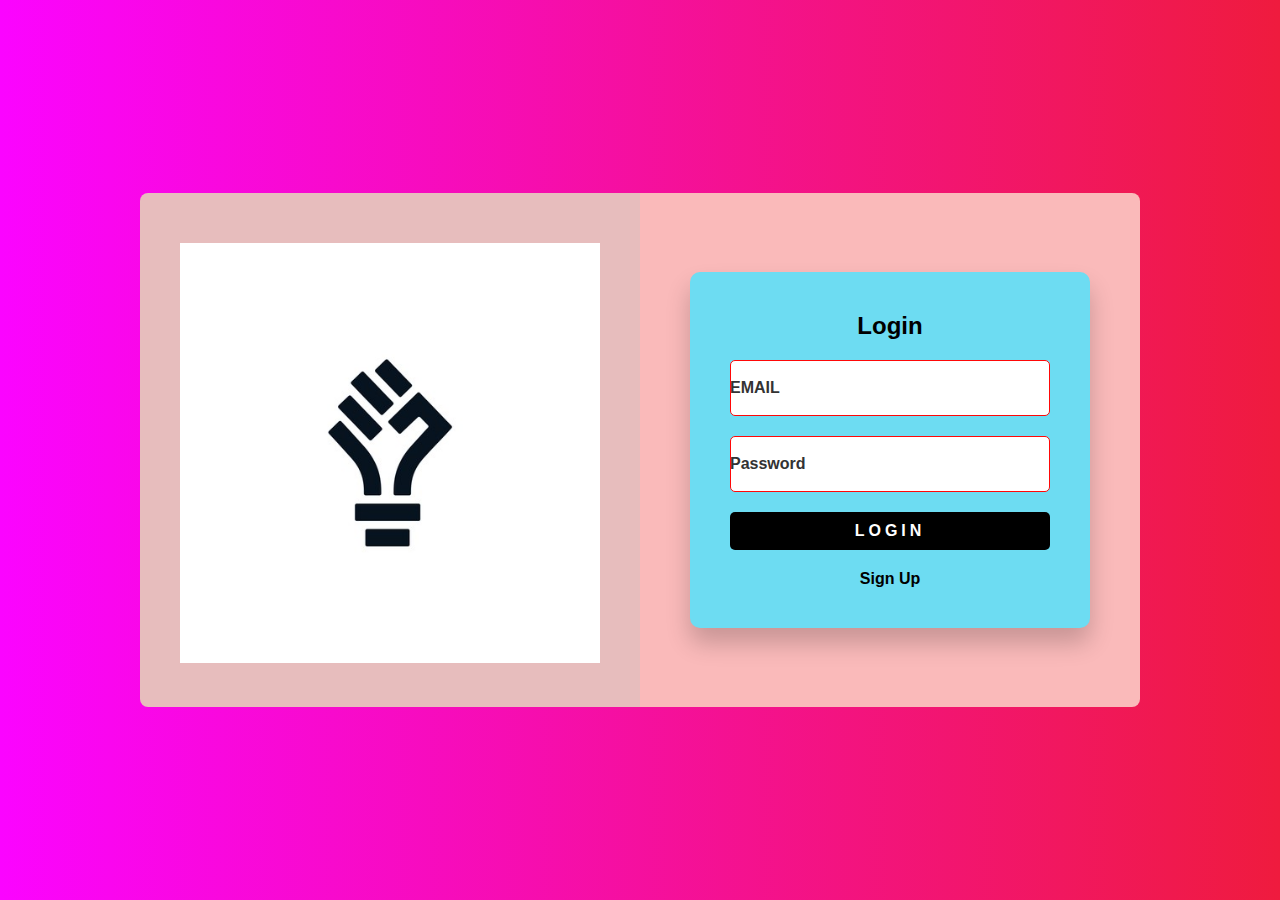
<file: client/index.html>
<!DOCTYPE html>
<html lang="en">

<head>
    <meta charset="UTF-8">
    <meta http-equiv="X-UA-Compatible" content="IE=edge">
    <meta name="viewport" content="width=device-width, initial-scale=1.0">
    <title>Login</title>
    <link rel="stylesheet" href="https://cdnjs.cloudflare.com/ajax/libs/font-awesome/6.2.0/css/all.min.css"
        integrity="sha512-xh6O/CkQoPOWDdYTDqeRdPCVd1SpvCA9XXcUnZS2FmJNp1coAFzvtCN9BmamE+4aHK8yyUHUSCcJHgXloTyT2A=="
        crossorigin="anonymous" referrerpolicy="no-referrer" />
    <link rel="stylesheet" type="text/css" href="login.css">
    <link rel="icon" href="" type="image/x-icon">
    <style>

    </style>
</head>

<body>

    <div class="login-container" id="login-app">
        <div class="left-side">
            <a href="/"><img class="logo" src="images/hand.jpg" alt=""></a>
        </div>
        <div class="right-side">
            <div class="login-form">
                <h2>Login</h2>
                <form>
                    <div class="form-group">
                        <input type="text" name="user_email" id="user_email" required>
                        <label for="username">EMAIL</label>
                    </div>


                    <div class="form-group">
                        <input type="password" name="user_password" id="user_password" required>
                        <label for="password">Password</label>
                        <i class="password-toggle  fas fa-eye bg-light text-dark" id="togglePassword" required=""></i>
                    </div>

                    <div class="button-container">
                        <button id="loginbtn">
                            <span></span>
                            <span></span>
                            <span></span>
                            <span></span>
                            Login
                        </button>
                        <a class="forgot-password" href='register'>Sign Up</a>

                    </div>
                </form>
            </div>
        </div>
    </div>
    <script src="login.js"></script>
    <script>
        const formFields = document.querySelectorAll('input[type="text"], input[type="password"]');

        formFields.forEach((field) => {
            field.addEventListener('input', () => {
                if (field.value !== '') {
                    field.classList.add('has-content');
                } else {
                    field.classList.remove('has-content');
                }
            });
        });



        const togglePassword = document.querySelector("#togglePassword");
        const password = document.querySelector("#password");

        togglePassword.addEventListener("click", function () {
            // toggle the type attribute for the first password field
            const type = password.getAttribute("type") === "password" ? "text" : "password";
            password.setAttribute("type", type);

            // toggle the icon class for the first password field
            this.classList.toggle("fa-eye");
            this.classList.toggle("fa-eye-slash");
        });
    </script>
</body>

</html>
</file>
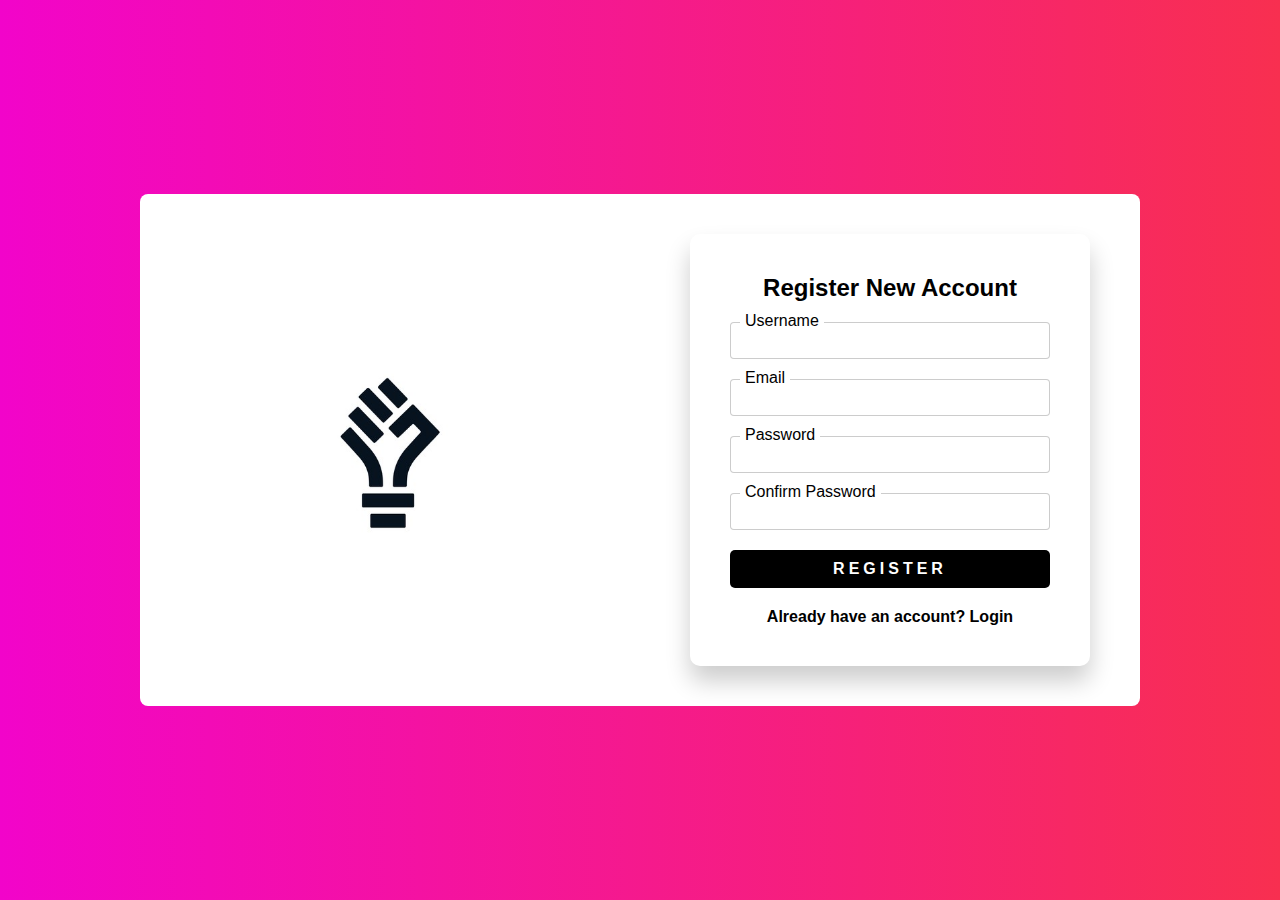
<file: client/register.html>
<!DOCTYPE html>
<html lang="en">

<head>
    <meta charset="UTF-8">
    <meta name="viewport" content="width=device-width, initial-scale=1.0">
    <link rel="stylesheet" href="https://cdnjs.cloudflare.com/ajax/libs/font-awesome/6.2.0/css/all.min.css"
        integrity="sha512-xh6O/CkQoPOWDdYTDqeRdPCVd1SpvCA9XXcUnZS2FmJNp1coAFzvtCN9BmamE+4aHK8yyUHUSCcJHgXloTyT2A=="
        crossorigin="anonymous" referrerpolicy="no-referrer" />
    <link href="https://cdn.jsdelivr.net/npm/bootstrap@5.0.2/dist/css/bootstrap.min.css" rel="stylesheet"
        integrity="sha384-EVSTQN3/azprG1Anm3QDgpJLIm9Nao0Yz1ztcQTwFspd3yD65VohhpuuCOmLASjC" crossorigin="anonymous">
    <link rel="stylesheet" href="reg.css">
    <title>Register</title>

</head>

<body>

    <div class="login-container">
        <div class="left-side">
            <a href="/"><img class="logo" src="images/hand.jpg" alt=""></a>
        </div>
        <div class="right-side">
            <div class="login-form">
                <h2>Register New Account</h2>
                <form class="reg">
                    <div class="user-box">
                        <input type="text" id="user_name" name="user_name" required/>
                        <label for="username">Username</label>
                    </div>
                    <div class="user-box">
                        <input type="email" id="user_email" name="user_email" required/>
                        <label for="email">Email</label>
                    </div>
                    <div class="user-box">
                        <input type="password" id="user_password" name="user_password" required/>
                        <label for="password">Password</label>
                        <i class="fas fa-eye password-toggle" id="togglePassword1"></i>
                    </div>
                    <div class="user-box">
                        <input type="password" id="confirmPassword" name="confirmPassword" required/>
                        <label for="confirmPassword">Confirm Password</label>
                        <i class="fas fa-eye password-toggle" id="togglePassword2"></i>
                    </div>
                    <button type="submit" id="registerbtn">
                        <span></span>
                        <span></span>
                        <span></span>
                        <span></span>
                        Register</button>
                    <a href="/">Already have an account? Login</a>
                </form>
            </div>
        </div>
    </div>
    <script>
        const togglePassword1 = document.querySelector("#togglePassword1");
        const togglePassword2 = document.querySelector("#togglePassword2");
        const password1 = document.querySelector("#user_password");
        const password2 = document.querySelector("#confirmPassword");

        togglePassword1.addEventListener("click", function () {
            const type = password1.getAttribute("type") === "password" ? "text" : "password";
            password1.setAttribute("type", type);
            this.classList.toggle("fa-eye");
            this.classList.toggle("fa-eye-slash");
        });

        togglePassword2.addEventListener("click", function () {
            const type = password2.getAttribute("type") === "password" ? "text" : "password";
            password2.setAttribute("type", type);
            this.classList.toggle("fa-eye");
            this.classList.toggle("fa-eye-slash");
        });
    </script>
    <script src="register.js"></script>
    <script src="https://cdn.jsdelivr.net/npm/bootstrap@5.0.2/dist/js/bootstrap.bundle.min.js"></script>
</body>

</html>
</file>
<file: client/login.css>
* {
    margin: 0;
    padding: 0;
    box-sizing: border-box;
  }
  
  body {
    font-family: Arial, sans-serif;
    display: flex;
    justify-content: center;
    align-items: center;
    min-height: 100vh;
    background:linear-gradient(to right, rgb(251, 4, 255) , rgb(239, 27, 62));
    margin: 0;
  }
  
  
  .login-container {
    background-color: transparent !important;
    display: flex;
    max-width: 1000px;
    width: 100%;
    overflow: hidden;
    margin: 20px;
    border-radius: 10px;
    background-color: white;
    border-radius: 8px;
  }
  
  
  .left-side {
    flex: 1;
    padding: 40px;
    background: rgb(231, 189, 189);
    display: flex;
    justify-content: center;
    align-items: center;
    position: relative;
  }
  
  
  .logo {
      max-width: 100%;
      height: auto;
  }
  
  
  .right-side {
    flex: 1;
    padding: 40px;
    display: flex;
    justify-content: center;
    align-items: center;
    background-color: rgb(250, 186, 186);
  }
  
  
  .login-form {
    background-color: rgb(109, 220, 242);
    border-radius: 10px;
    padding: 40px;
    box-sizing: border-box;
    box-shadow: 0 15px 25px rgba(0, 0, 0, 0.2);
    width: 100%;
    max-width: 400px;
  }
  
  .login-form h2 {
    color: black;
    font-size: 24px;
    margin-bottom: 20px;
    text-align: center;
  }
  
  
  .form-group {
      margin-bottom: 20px;
      position: relative;
  }
  
  label {
      display: block;
      font-weight: bold;
      color: #333; /* Label color */
      font-size: 16px;
      transition: transform 0.2s ease-out, font-size 0.2s ease-out, top 0.2s ease-out;
      transform-origin: left bottom;
      position: absolute;
      left: 0;
      top: 50%;
      transform: translateY(-50%);
  }
  
  input[type="text"],
  input[type="password"] {
      padding: 12px;
      border: 1px solid #ff0808; /* Border color */
      border-radius: 5px;
      outline: none;
      font-size: 16px;
      width: 100%;
      padding-top: 24px; 
  }
  
  /* Add a hover effect to input fields */
  input[type="text"]:hover,
  input[type="password"]:hover {
      border-color: #acf808; 
  }
  
  /* Move the label to the top when input field is focused or has content */
  input[type="text"]:focus + label,
  input[type="email"]:focus + label,
  input[type="password"]:focus + label,
  input[type="text"].has-content + label,
  input[type="email"].has-content + label,
  input[type="password"].has-content + label {
      transform: translateY(-100%) scale(0.8);
      font-size: 14px;
      top: 0;
      color: rgb(255, 9, 193);
  }
  
  .password-toggle {
    position: absolute;
    top: 50%;
    right: 18px;
    font-size: 15px;
    transform: translateY(-50%);
    cursor: pointer;
    color: black;
  }
  
  button {
    background-color: black;
    color: white;
    padding: 12px 20px;
    border: none;
    border-radius: 5px;
    cursor: pointer;
    font-weight: bold;
    font-size: 18px;
    width: 100%;
    margin-bottom: 10px;
  }
  
  
  
  
  a {
    color: black;
    text-decoration: none;
    font-weight: bold;
    text-align: center;
    display: block;
    margin-top: 10px;
    font-size: 16px;
  }
  
  
  
  p{
      margin-top: 10px;
  }
  .login-container form button {
      position: relative;
      padding: 10px 20px;
      font-size: 16px;
      text-decoration: none;
      text-transform: uppercase;
      overflow: hidden;
      transition: 0.5s;
      letter-spacing: 4px;
    }
    
    .login-container  button:hover {
      background: #03e9f4;
      color: #fff;
      border-radius: 5px;
      box-shadow: 0 0 5px #03e9f4, 0 0 25px #03e9f4, 0 0 50px #03e9f4,
        0 0 100px #03e9f4;
    }
    
    .login-container button span {
      position: absolute;
      display: block;
    }
    
    .login-container button span:nth-child(1) {
      top: 0;
      left: -100%;
      width: 100%;
      height: 2px;
      background: linear-gradient(90deg, transparent, #03e9f4);
      animation: btn-anim1 1s linear infinite;
    }
    
    @keyframes btn-anim1 {
      0% {
        left: -100%;
      }
      50%,
      100% {
        left: 100%;
      }
    }
    
    .login-container button span:nth-child(2) {
      top: -100%;
      right: 0;
      width: 2px;
      height: 100%;
      background: linear-gradient(180deg, transparent, #03e9f4);
      animation: btn-anim2 1s linear infinite;
      animation-delay: 0.25s;
    }
    
    @keyframes btn-anim2 {
      0% {
        top: -100%;
      }
      50%,
      100% {
        top: 100%;
      }
    }
    
    .login-container button span:nth-child(3) {
      bottom: 0;
      right: -100%;
      width: 100%;
      height: 2px;
      background: linear-gradient(270deg, transparent, #03e9f4);
      animation: btn-anim3 1s linear infinite;
      animation-delay: 0.5s;
    }
    
    @keyframes btn-anim3 {
      0% {
        right: -100%;
      }
      50%,
      100% {
        right: 100%;
      }
    }
    
    .login-container button span:nth-child(4) {
      bottom: -100%;
      left: 0;
      width: 2px;
      height: 100%;
      background: linear-gradient(360deg, transparent, #f40f03);
      animation: btn-anim4 1s linear infinite;
      animation-delay: 0.75s;
    }
    
    @keyframes btn-anim4 {
      0% {
        bottom: -100%;
      }
      50%,
      100% {
        bottom: 100%;
      }
    }
</file>
<file: client/reg.css>
* {
    margin: 0;
    padding: 0;
    box-sizing: border-box;
  }
  
  body {
    font-family: Arial, sans-serif;
    display: flex;
    justify-content: center;
    align-items: center;
    min-height: 100vh;
    background:linear-gradient(to right, rgb(242, 4, 202) , rgb(248, 47, 80));
    margin: 0;
  }
  
  .login-container {
    background-color: transparent !important;
    display: flex;
    max-width: 1000px;
    width: 100%;
    overflow: hidden;
    margin: 20px;
    border-radius: 10px;
    background-color: white;
    border-radius: 8px;
  }
  
  .left-side {
    flex: 1;
    padding: 40px;
    background: white;
    display: flex;
    justify-content: center;
    align-items: center;
    position: relative;
  }
  
  .logo {
    max-width: 80%;
    height: auto;
  }
  
  .right-side {
    flex: 1;
    padding: 40px;
    display: flex;
    justify-content: center;
    align-items: center;
    background-color: white;
  }
  
  .login-form {
    background-color: white;
    border-radius: 10px;
    padding: 40px;
    box-sizing: border-box;
    box-shadow: 0 15px 25px rgba(0, 0, 0, 0.2);
    width: 100%;
    max-width: 400px;
  }
  
  .login-form h2 {
    color: black;
    font-size: 24px;
    margin-bottom: 20px;
    text-align: center;
  }
  
  /* Form styles */
  .user-box {
    margin-bottom: 20px;
    position: relative;
  }
  
  .user-box input {
    width: 100%;
    padding: 10px;
    border: 1px solid rgba(0, 0, 0, 0.2);
    border-radius: 4px;
    outline: none;
    background-color: white;
    color: black;
  }
  
  .user-box label {
    position: absolute;
    top: -10px;
    left: 10px;
    color: black;
    background-color: white;
    padding: 0 5px;
    transition: 0.2s;
  }
  
  .user-box input:focus + label,
  .user-box input:valid + label {
    font-size: 12px;
    color: black;
  }
  
  .password-toggle {
    position: absolute;
    top: 50%;
    right: 18px;
    font-size: 15px;
    transform: translateY(-50%);
    cursor: pointer;
    color: black;
  }
  
  button {
    background-color: black;
    color: white;
    padding: 12px 20px;
    border: none;
    border-radius: 5px;
    cursor: pointer;
    font-weight: bold;
    font-size: 18px;
    width: 100%;
    margin-bottom: 10px;
  }
  
  a {
    color: black;
    text-decoration: none;
    font-weight: bold;
    text-align: center;
    display: block;
    margin-top: 10px;
    font-size: 16px;
  }
  
  .success-message {
    color: green;
    background: white;
    font-size: 10px;
    display: none;
    margin: 5px;
  }
  
  .error-message {
    color: red;
    font-size: 10px;
    display: none;
    background: white;
    margin: 5px;
  }
    /* Style for the select element */
    .user-box select {
      width: 100%;
      padding: 10px;
      border: 1px solid rgba(0, 0, 0, 0.2);
      border-radius: 4px;
      outline: none;
      background-color: white;
      color: #333;
    }
  
    /* Style for the select arrow */
    .user-box select::after {
      content: '\25BC'; /* Unicode character for down arrow */
      position: absolute;
      top: 50%;
      right: 10px;
      transform: translateY(-50%);
      pointer-events: none;
      color: #333;
    }
  
  .login-container form button {
    position: relative;
    padding: 10px 20px;
    font-size: 16px;
    text-decoration: none;
    text-transform: uppercase;
    overflow: hidden;
    transition: 0.5s;
    letter-spacing: 4px;
  }
  
  .login-container button:hover {
    background: #03e9f4;
    color: white;
    border-radius: 5px;
    box-shadow: 0 0 5px #03e9f4, 0 0 25px #03e9f4, 0 0 50px #03e9f4, 0 0 100px #03e9f4;
  }
  
  .login-container button span {
    position: absolute;
    display: block;
  }
  
  .login-container button span:nth-child(1) {
    top: 0;
    left: -100%;
    width: 100%;
    height: 2px;
    background: linear-gradient(90deg, transparent, #03e9f4);
    animation: btn-anim1 1s linear infinite;
  }
  
  @keyframes btn-anim1 {
    0% {
        left: -100%;
    }
    50%, 100% {
        left: 100%;
    }
  }
  
  .login-container button span:nth-child(2) {
    top: -100%;
    right: 0;
    width: 2px;
    height: 100%;
    background: linear-gradient(180deg, transparent, #03e9f4);
    animation: btn-anim2 1s linear infinite;
    animation-delay: 0.25s;
  }
  
  @keyframes btn-anim2 {
    0% {
        top: -100%;
    }
    50%, 100% {
        top: 100%;
    }
  }
  
  .login-container button span:nth-child(3) {
    bottom: 0;
    right: -100%;
    width: 100%;
    height: 2px;
    background: linear-gradient(270deg, transparent, #03e9f4);
    animation: btn-anim3 1s linear infinite;
    animation-delay: 0.5s;
  }
  
  @keyframes btn-anim3 {
    0% {
        right: -100%;
    }
    50%, 100% {
        right: 100%;
    }
  }
  
  .login-container button span:nth-child(4) {
    bottom: -100%;
    left: 0;
    width: 2px;
    height: 100%;
    background: linear-gradient(360deg, transparent, #03e9f4);
    animation: btn-anim4 1s linear infinite;
    animation-delay: 0.75s;
  }
  
  @keyframes btn-anim4 {
    0% {
        bottom: -100%;
    }
    50%, 100% {
        bottom: 100%;
    }
  }
</file>
